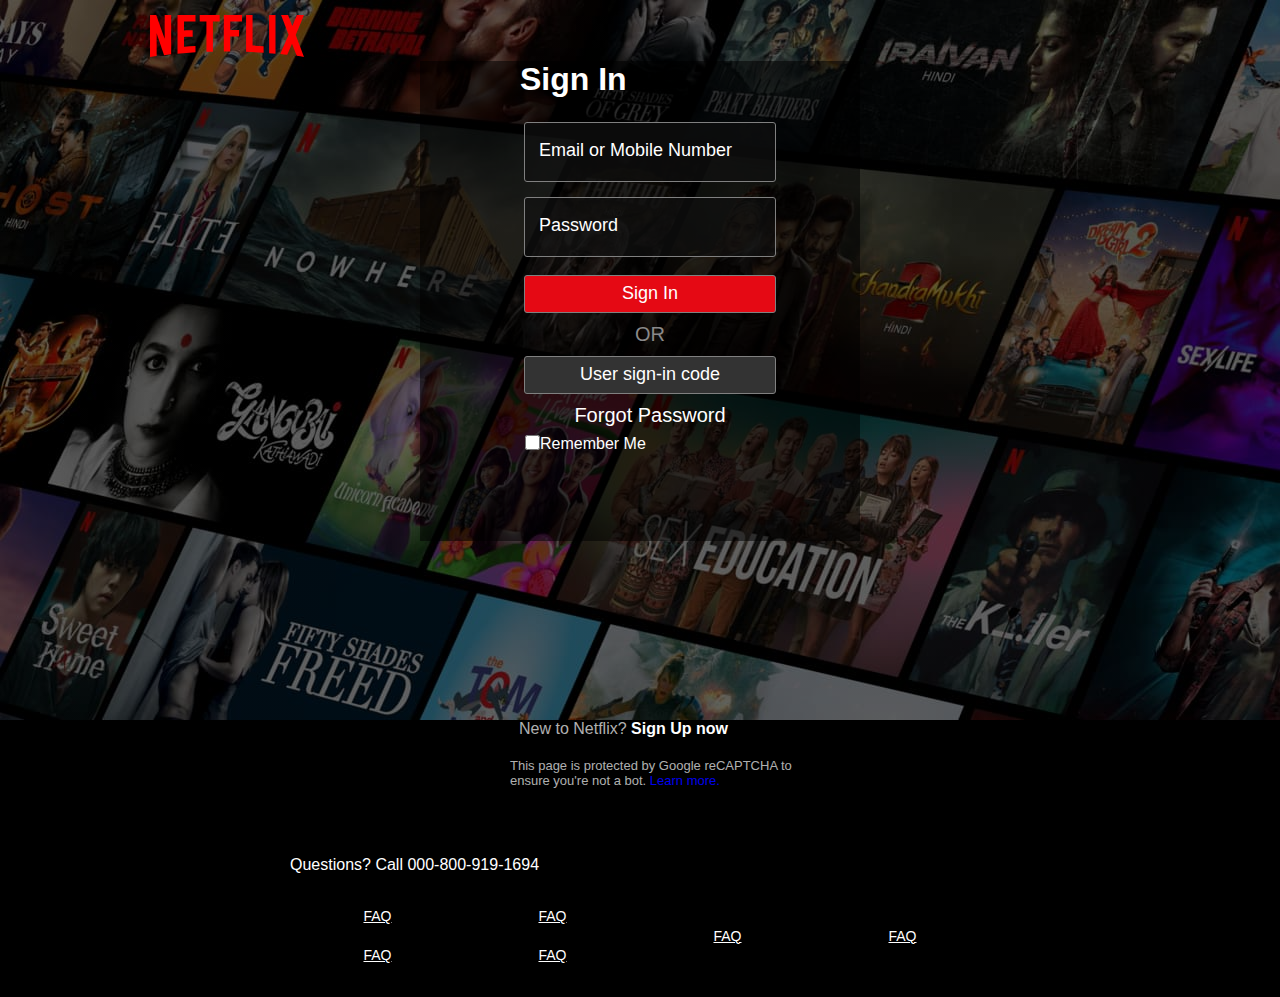
<file: signin.html>
<!DOCTYPE html>
<html lang="en">
  <head>
    <meta charset="UTF-8" />
    <meta name="viewport" content="width=device-width, initial-scale=1.0" />
    <title>Netflix</title>
    <link rel="stylesheet" href="signin.css" />
  </head>
  <body>
    <div class="bckgrnd">
      <div class="logo">
        <img src="ASSETS/IMAGES/logo.svg" alt="" />
      </div>
      <div class="main">
        <h1>Sign In</h1>
        <form>
          <input type="text" placeholder="Email or Mobile Number" />
          <input
            type="password"
            placeholder="Password"
            style="margin-top: 15px"
          /><br />
          <input type="submit" value="Sign In" />
          <p
            style="margin-top: 10px; font-size: 20px; color: rgb(138, 137, 137)"
          >
            OR
          </p>
          <input
            type="submit"
            value="User sign-in code"
            style="
              background-color: rgb(51, 51, 51);
              margin-top: 10px;
              font-size: 18px;
              border-radius: 3px;
              height: 38px;
            "
          />
          <a href="#" class="frgt"><span>Forgot Password</span></a
          ><br />
        </form>
        <div class="checkbox-container">
          <input
            type="checkbox"
            id="remember-me"
            style="width: 15px; height: 15px"
          />
          <label for="remember-me">Remember Me</label>
        </div>
      </div>
    </div>
    <p class="line1">New to Netflix? <a href="index.html">Sign Up now</a></p>
    <p class="line2">
      This page is protected by Google reCAPTCHA to <br />
      ensure you're not a bot. <a href="#">Learn more.</a>
    </p>

    <footer>
      <div class="questions">Questions? Call 000-800-919-1694</div>
      <div class="footer">
        <div class="footer-item">
          <a href="faq">FAQ</a>
          <a href="faq">FAQ</a>
        </div>

        <div class="footer-item">
          <a href="faq">FAQ</a>
          <a href="faq">FAQ</a>
        </div>

        <div class="footer-item">
          <a href="faq">FAQ</a>
        </div>

        <div class="footer-item">
          <a href="faq">FAQ</a>
        </div>
      </div>
    </footer>
  </body>
</html>
</file>
<file: signin.css>
* {
    margin: 0;
    padding: 0;
    box-sizing: border-box;
    font-family: 'Roboto', sans-serif;
}
body {
    background-color: black;
}
.bckgrnd {
    background: linear-gradient(rgba(0, 0, 0, 0.527), rgba(0, 0, 0, 0.5)), url(ASSETS/IMAGES/bg.jpg);
    height: 80vh;
    width: 100%;
}
.logo img {
    width: 12%;
    /* height: auto; */
    margin-left: 150px;
    margin-top: 15px;
}
.main {
    height: 480px;
    width: 440px;
    margin: auto;
    background-color: rgba(0, 0, 0, 0.527);
    /* margin-top: 110px; */
}
.main form {
    margin-left: 20px;
    display: flex;
    flex-direction: column;
    margin-top: 24px;
    justify-content: center;
    align-items: center;
    color: white;
}
.main h1 {
    color: white;
    margin-left: 100px;
    /* margin-top: 8px; */
}
.main input {
    width: 60%;
    height: 60px;
    border: 0.02rem solid gray;
    border-radius: 3px;
    background-color: rgba(16, 16, 16, 0.671);
}
input::placeholder {
    font-size: 18px;
    margin-left: 15px;
    padding: 14px;
    color: white;
}
input[type=submit] {
    font-size: 18px;
    color: white;
    background-color: rgb(229, 9, 20);
    border-radius: 3px;
    height: 38px;
}
.frgt {
    text-decoration: none;
    margin-top: 10px;
}
.frgt span {
    font-size: 20px;
    color: white;
    margin-top: 10px;
}
.checkbox-container {
    display: flex;
    margin-top: -10px;
    color: white;
    margin-left: 105px;
}
.line1{
    margin-left: -33px;
    color: rgba(255,255,255,0.7);
    text-align: center;
    font-size: 16px;
}
.line2{
    margin-left: 510px;
    color: rgba(255,255,255,0.7);
    font-size: 13px;
    margin-top: 20px;
}
.line1 a{
    text-decoration: none;
    color: white;
    font-weight: 700;
}
.line2 a{
    text-decoration: none;
}

footer{
    color: white;
    margin: auto;
    max-width: 60vw;
    padding: 34px;
  }
  footer .questions{
    padding: 34px 0;
  }
  .footer{
    display: grid;
    grid-template-columns: 1fr 1fr 1fr 1fr;
    color: white;
  }
  .footer a{
    font-size: 14px;
    color: white;
  }
  .footer-item{
    display: flex;
    flex-direction: column;
   margin: auto;
   gap: 23px;
  }
</file>
